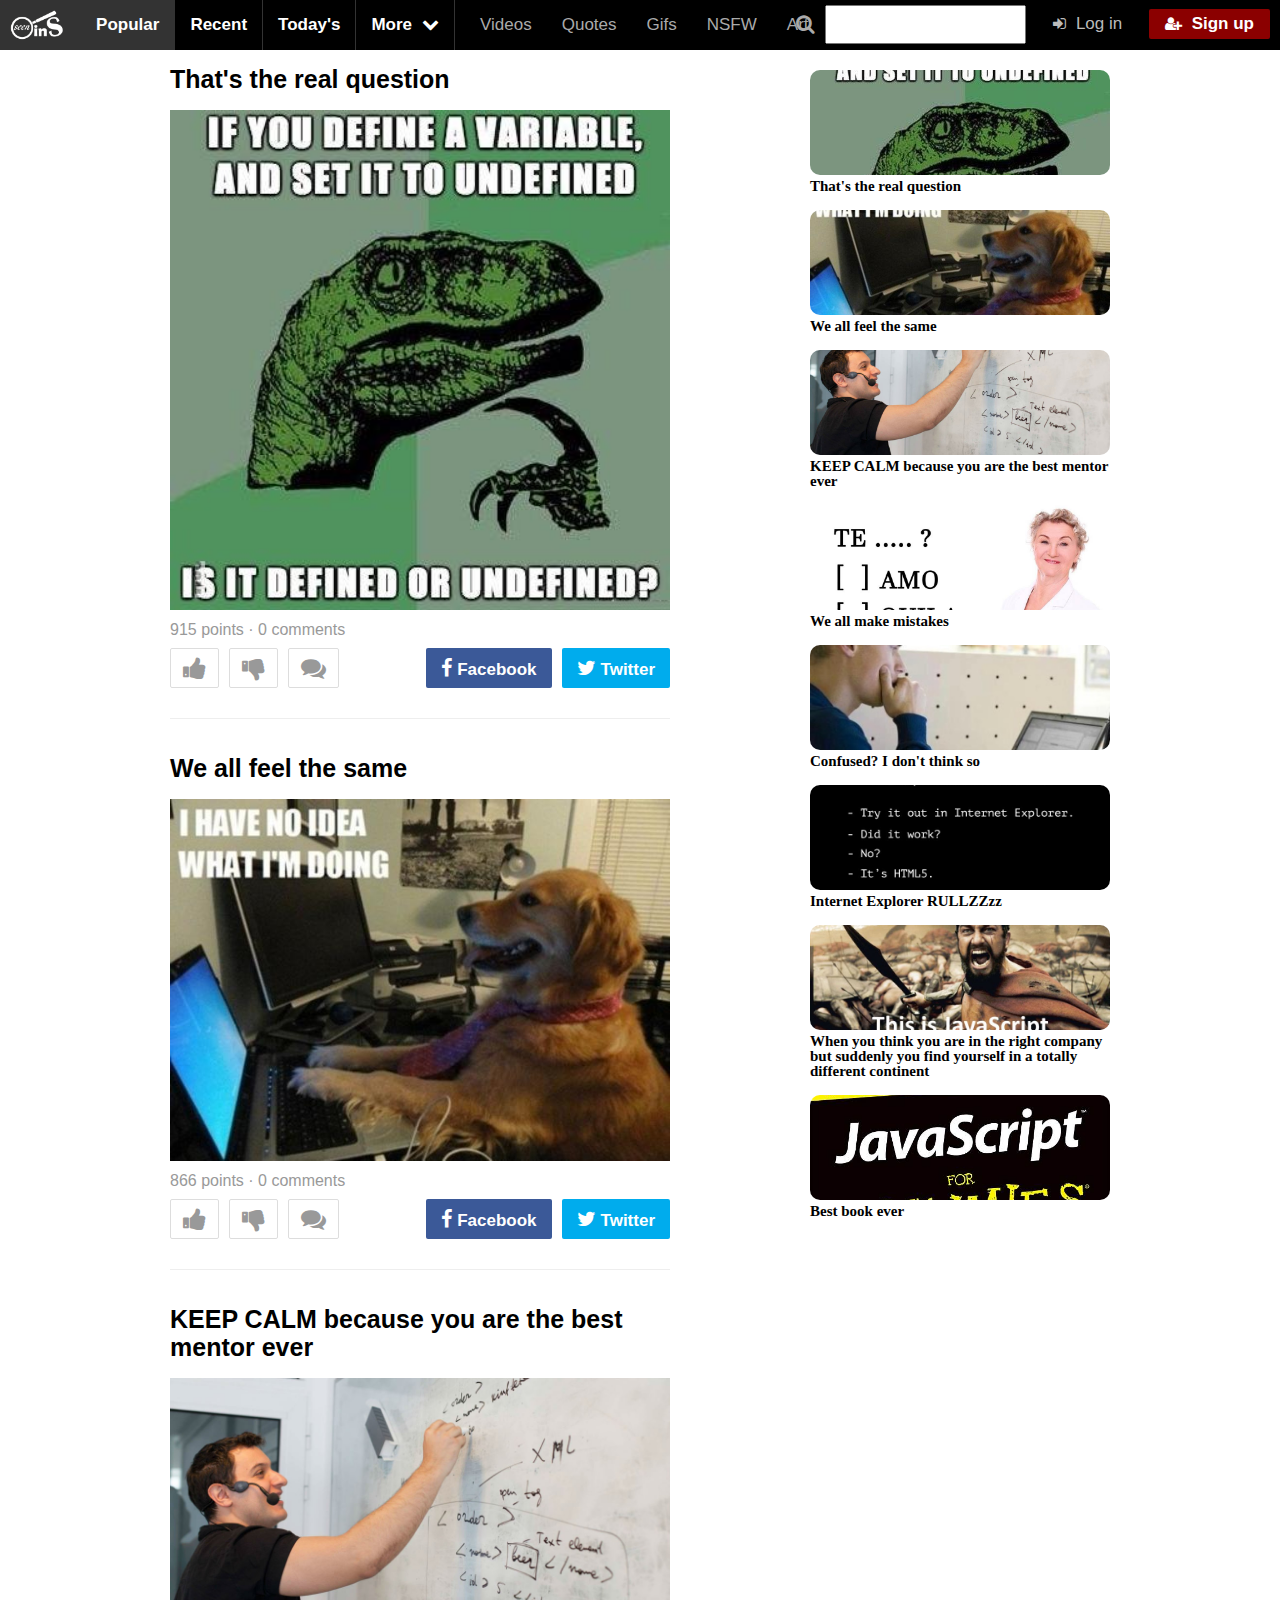
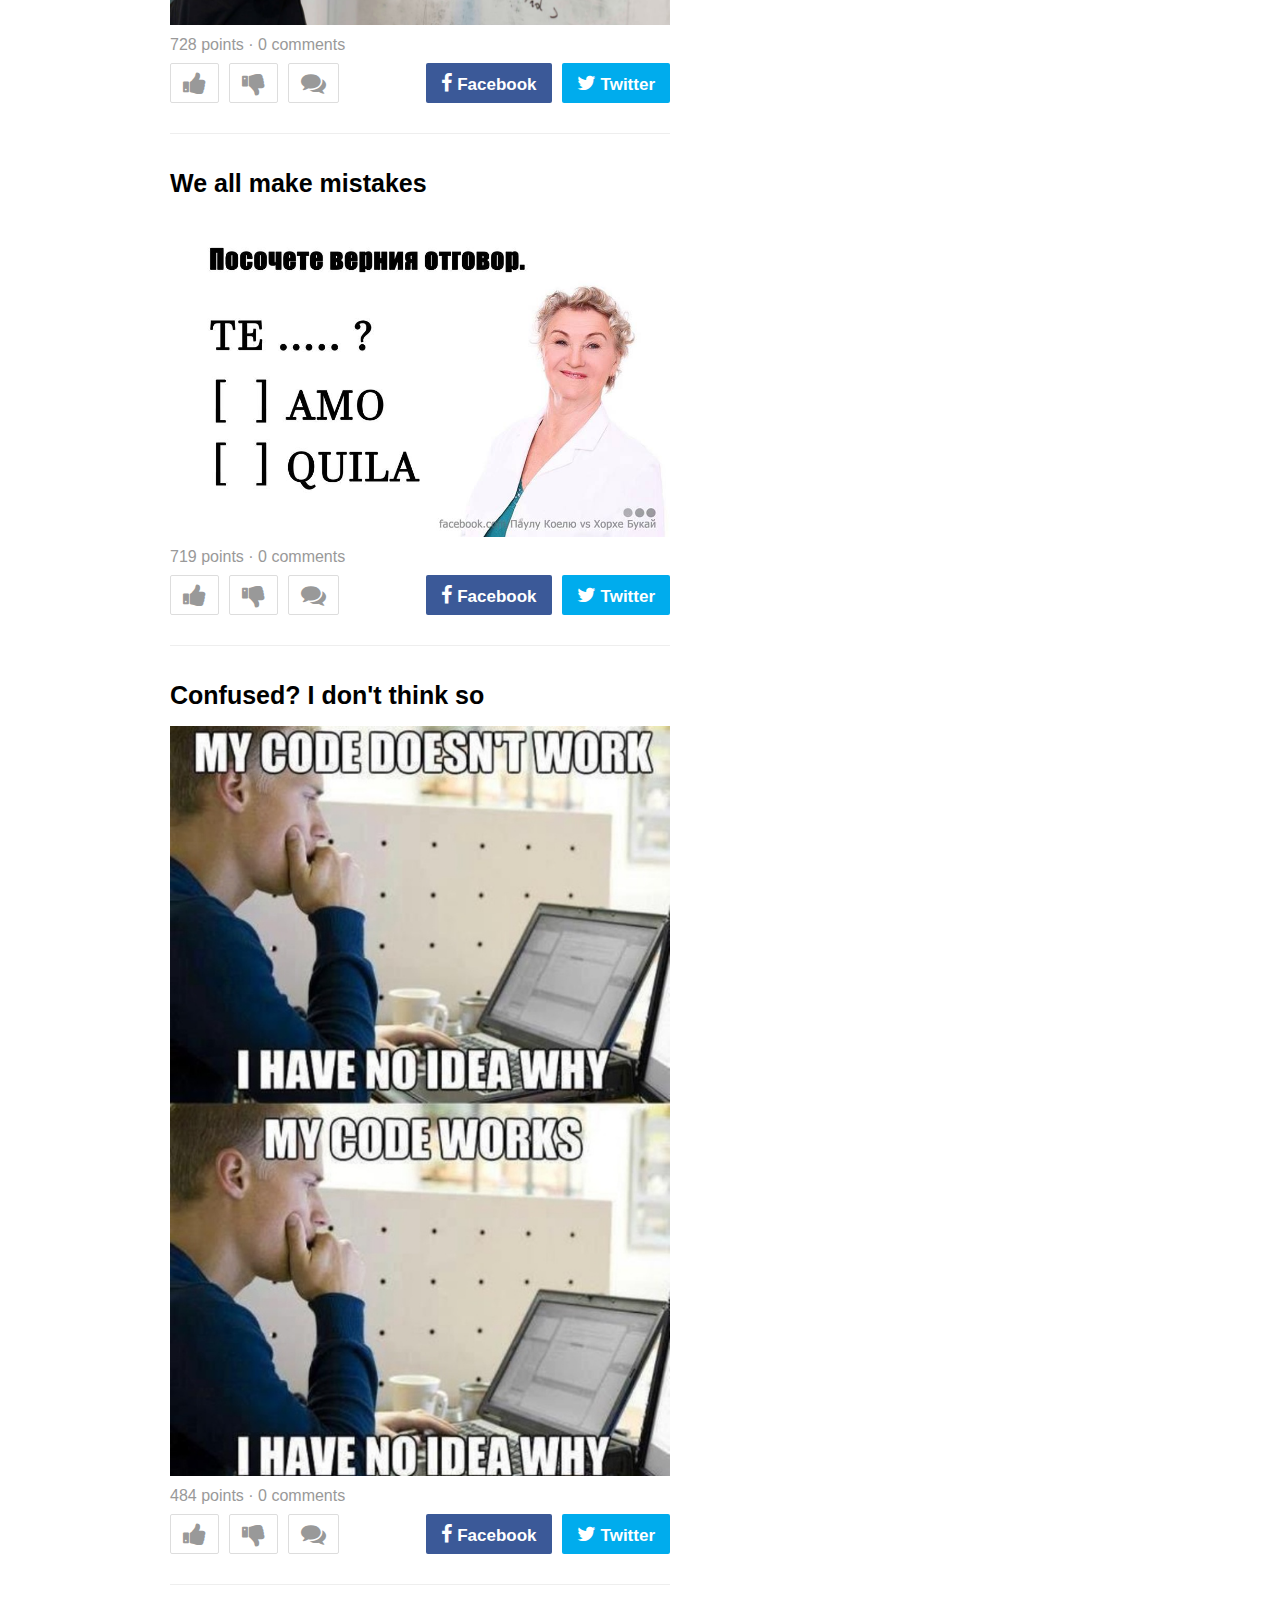
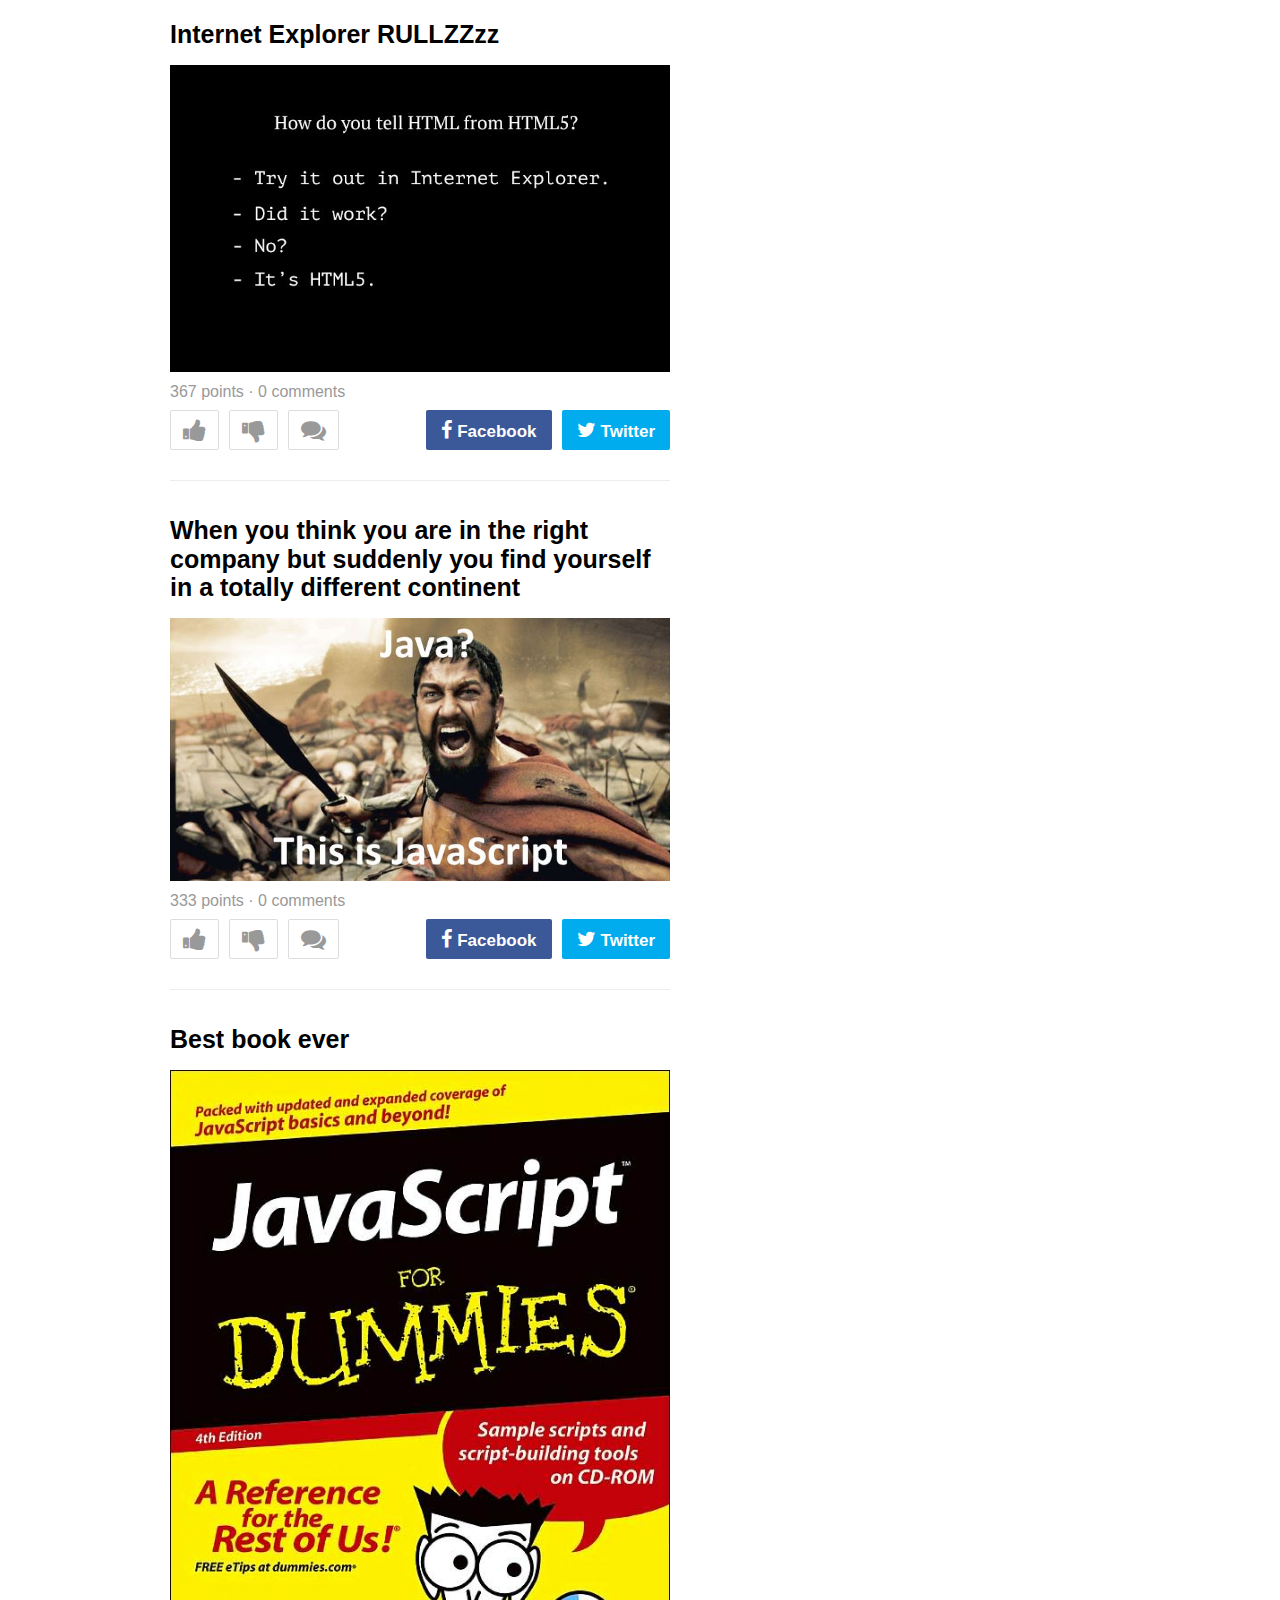
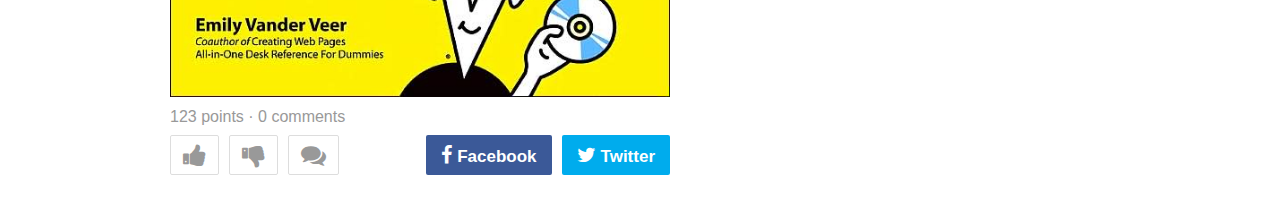
<file: Project/index.html>
<!DOCTYPE html>
<html lang="en">

<head>
    <meta charset="UTF-8">
    <title>SinS - For A Funny Day</title>
    <link rel="icon" href="assets/images/logo-icon.png">
    <link rel="stylesheet" type="text/css" href="assets/css/reset.css">
    <link rel="stylesheet" href="assets/css/top-menu.css">
    <link rel="stylesheet" href="assets/css/dialog_upload_style.css">
    <link rel="stylesheet" href="assets/fonts/font-awesome-4.7.0/css/font-awesome.min.css">
    <script src="assets/js/switchViews.js"></script>
    <script src="assets/js/model.js"></script>
    <meta name="viewport" content="width=device-width, initial-scale=1.0">
</head>

<body>
    <header id="fixed-menu" class="top-menu-nav">
        <div class="nav-wrapper">
            <nav class="nav-menu">
                <ul class="primary">
                    <li>
                        <a class="logo" href="index.html"><img src="assets/images/logo-white.png" alt="SinS"></a>
                    </li>
                    <li class="active">
                         <!--in postController-->
                      <a  onclick="loadPopular()"id="button-popular">Popular</a> 
                    </li>
                    <li>
                         <!--in postController-->
                        <a  onclick="loadRecent()"id="button-recent">Recent</a>
                    </li>
                    <li>
                        <a href="">Today's</a>
                    </li>
                    <li>
                        <!--showDropdownMenu se namira v  switchViews-->
                        <a onclick="showDropdownMenu()" class="drop-btn">More<i class="fa fa-chevron-down drop-btn" aria-hidden="true"></i></a>
                        <div id="dropdownMenu" class="dropdown-content">
                            <a id="ddrop-menu-color" href="#">SinS GIF</a>
                            <a id="ddrop-menu-color" href="#">WTF</a>
                            <a id="ddrop-menu-color" href="#">Funny</a>
                        </div>
                    </li>
                    <li>
                    <button id="myBtn">UpLoad</button>
                    </li>
                        <!-- The Modal -->
                        <div id="myModal" class="modal">

                        <!-- Modal content -->
                            <div id="modal-content">
                                <span class="close">&times;</span>
                                <!--<form name="input" onsubmit="safeFile()" >-->
                                    <input type="text" id="pictureName" placeholder="Enter Picture Name" />
                                    <input type="text" id="urlPicture" placeholder="Enter URL" />
                                    <button onclick="safeFile()" id="submit-picture" value="Done">Done</button>
                                <!--</form>-->
                            </div>
                        </div>
                </ul>
                <ul class="secondary">
                    <li>
                        <a href="">Videos</a>
                    </li>
                    <li>
                        <a href="">Quotes</a>
                    </li>
                    <li>
                        <a href="">Gifs</a>
                    </li>
                    <li>
                        <a href="">NSFW</a>
                    </li>
                    <li>
                        <a href="">Art</a>
                    </li>
                </ul>
            </nav>
            <div class="side-menu">
                <input id="input-search"></input>
                <div class="search">
                    <a onclick="searchPost()"><i class="fa fa-search" aria-hidden="true"></i></a>
                </div>
                <div class="visitor-menu" id="auth_block">
                    <a class="btn-rare" href="./login.html"><i class="fa fa-sign-in" aria-hidden="true"></i>Log in</a>
                    <a class="btn-focus" href="./signup.html"><i class="fa fa-user-plus" aria-hidden="true"></i>Sign up</a>
                </div>
                <div class="visitor-menu" id="signed_block">
                    <label id="userName" style="color: #ffffff"> </label>
                    <button class="btn-focus" id="logoutBtn"><i class="fa fa-user-plus" aria-hidden="true" ></i>Log out</button>
                </div>
            </div>
            <div class="menu-box">
                <a id="open-menu" onclick="showMobileMenu()"><i id="menu-icon" class="fa fa-bars fa-2x"></i></a>
            </div>
        </div>
    </header>
    <section id="mobile-menu">
        <div class="menu">
            <header class="top-menu-nav">
                <div class="nav-wrapper">
                    <nav class="nav-menu">
                        <ul class="primary">
                            <li>
                                <a class="logo" href="index.html"><img src="assets/images/logo-white.png" alt="SinS"></a>
                            </li>
                        </ul>
                    </nav>
                    <div class="menu-box">
                        <a id="btn-close"><i id="close-icon" class="fa fa-times" aria-hidden="true"></i></a>
                    </div>
                </div>
            </header>
            <section id="mobile-links">
                <div class="sign-up primary">
                    <a id="btn-signup-mobile" onclick="showSignUpMenu()"><i class="fa fa-user-circle" aria-hidden="true"></i>Sign in</a>
                </div>
                <nav class="nav-menu-mobile">
                    <div class="line-divider"></div>
                    <ul class="primary">
                        <li class="active">
                            <a href="">Popular</a>
                        </li>
                        <li>
                            <a href="">Recent</a>
                        </li>
                        <li>
                            <a href="">Today's</a>
                        </li>
                    </ul>
                    <div class="line-divider"></div>
                    <ul class="secondary">
                        <li>
                            <a href="">Videos</a>
                        </li>
                        <li>
                            <a href="">Quotes</a>
                        </li>
                        <li>
                            <a href="">Gifs</a>
                        </li>
                        <li>
                            <a href="">NSFW</a>
                        </li>
                        <li>
                            <a href="">Art</a>
                        </li>
                    </ul>
                </nav>
            </section>
            <section id="registration">
                <div class="registration-wrapper">
                    <div class="signup-info">
                        <h2>Howdy partner!</h2>
                        <p>SinS is the best source of daily scenes captured by you from your hometown, country or all over the world. Share anything you find interesting or strange, and see what other people think about it. Fulfill your day with laughter
                            and discover what brings a smile on your face.</p>
                    </div>
                    <div class="hero">
                        <div class="logo">
                            <img src="assets/images/logo-white.png" alt="SinS - logo">
                        </div>
                        <h4>Sign in to SinS to share &amp; discuss funny thing you saw around Bulgaria and the world.</h4>
                    </div>
                    <div class="btn-container">
                        <a id="btn-email" class="btn white fill" href="./signup.html"><i class="fa fa-envelope-o" aria-hidden="true"></i>Sign up with an E-mail</a>
                        <div class="social-signup">
                            <a id="btn-facebook" class="btn white" href="#" onClick="return false;"><i class="fa fa-facebook" aria-hidden="true"></i><span>Continue with </span>Facebook</a>
                            <a id="btn-google-plus" class="btn white fill" href="#" onClick="return false;"><i class="fa fa-google-plus" aria-hidden="true"></i><span>Continue with </span>Google</a>
                        </div>
                        <a class="btn" href="./login.html">Login with Username or E-mail</a>
                    </div>
                    <div></div>
                </div>
            </section>
        </div>
    </section>
    <section id="posts-container">
        <div class="page">
            <div class="main-posts">
                <section id="posts-list">
                    <div class="posts" id="div-posts"></div>
                </section>
            </div>
            <section id="sidebar">
                <div class="sidebar-content">
                    <ul id="featured-item-container">
                    </ul>
                </div>
            </section>
        </div>
    </section>
    <script src="assets/js/controller.js"></script>
    <script src="assets/js/postsController.js"></script>
    <script src="assets/js/userManager.js"></script>
    <script src="assets/js/uploadDialog.js"></script>
    <!--<script src="assets/js/postsManager.js"></script>-->

    <script>
        window.onload = function() {
            var authBlock = document.getElementById("auth_block");
            var signedBlock = document.getElementById("signed_block");
            var uploadDialogContainer = document.getElementById("myBtn");
            var labelLogedUser = document.getElementById("userName");
            //if click logout button do function do Logout
            document.getElementById("logoutBtn").addEventListener("click", function logout(){
                //function do logout  localStorage.setItem(loggedUserKey, null);
                //in userManger doLogout
                doLogout();
                authBlock.style.display = "block";
                signedBlock.style.display = "none";
            }, false);

            var logedUser = getLogedUser();
            // getlocalUser return JSON.parse(localStorage.getItem(loggedUserKey)); in userManger
            //if have logged user return true 
            if(logedUser){
                //show them
                authBlock.style.display = "none";
                signedBlock.style.display = "block";
                uploadDialogContainer.style.display = "block";
                

                labelLogedUser.innerText = logedUser.username;
            } else {
                //hide them
                authBlock.style.display = "block";
                signedBlock.style.display = "none";
                uploadDialogContainer.style.display = "none";
            }            
        };
        //by default load Populat fucntion
        loadPopular();
    </script>

</body>

</html>
</file>
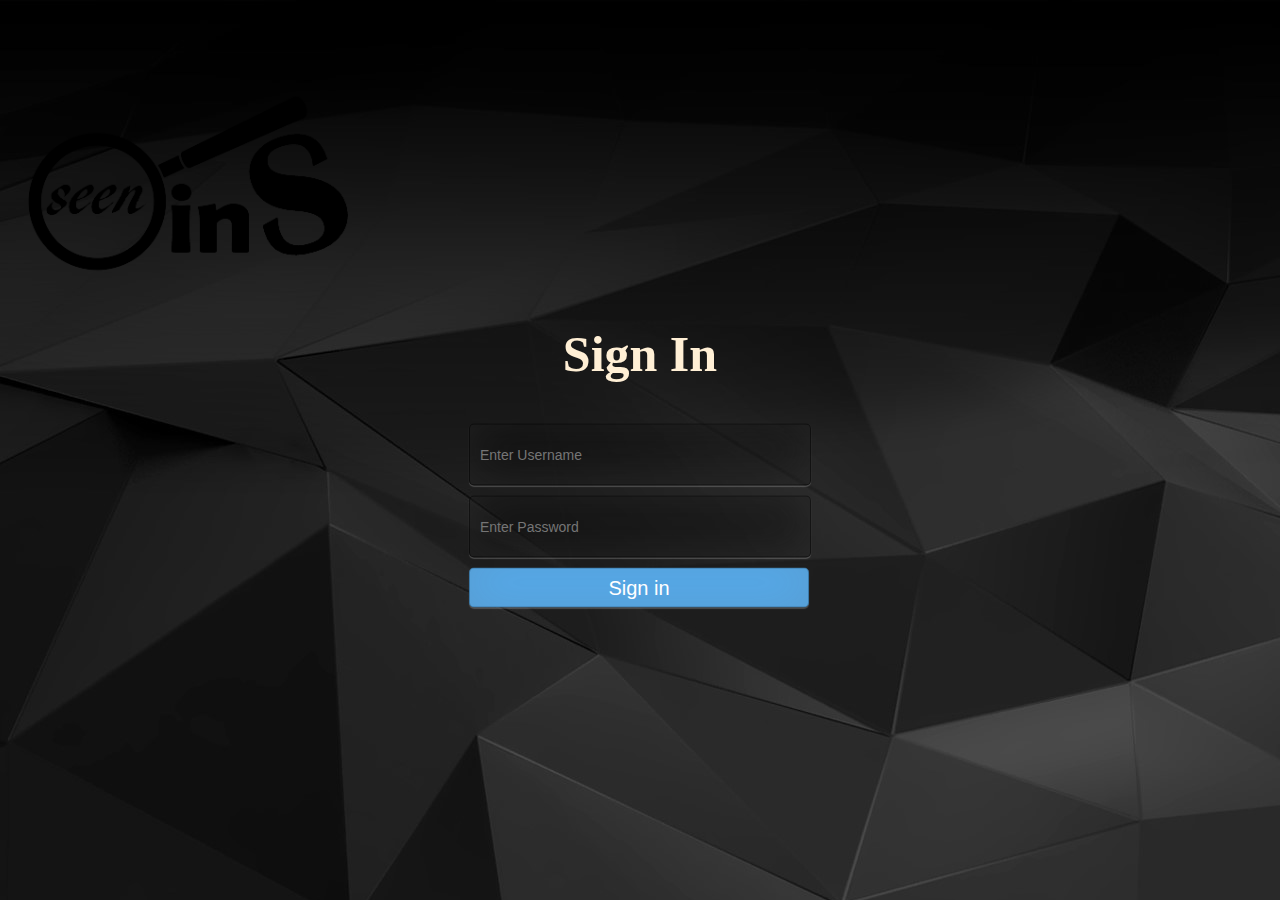
<file: Project/login.html>
<!DOCTYPE html>
<html lang="en">
<head>
    <meta charset="UTF-8">
    <meta name="viewport" content="width=device-width, initial-scale=1.0">
    <meta http-equiv="X-UA-Compatible" content="ie=edge">
    <title>Log In</title>
    <link rel="stylesheet" href="assets/css/signin_style.css" />
</head>
<body>
    <header>
        <div id="main-logo">
             <img id="img-seen"src="assets/images/logo-icon.png" alt="Logo"/>

            </div>
        </header>
    <div id="log">
    
        <form name="input" action="index.html" onsubmit="return login();">
            <h2> Sign In</h2>
            <input type="text" id="username" placeholder="Enter Username"/>
            <input type="password" id="password" placeholder="Enter Password"/>
            <input  type="submit" id="log-button" value="Sign in" />
        </form>
    </div>

    <script>
       // Execute this JavaScript function (initUser)immediately after a page has been loaded:
        window.onload = function() {
            //get users in json in local storage wiht initUsers
            initUser();
        };

        function login(){
                var username = document.getElementById("username");
                var pass = document.getElementById("password");
                //with this usernames in login i use function doLogin to check if they match
                return doLogin(username.value, pass.value);
        }
        
    </script>
    <script type="text/javascript" src="assets\js\userManager.js"></script>
</body>
</html>
</file>
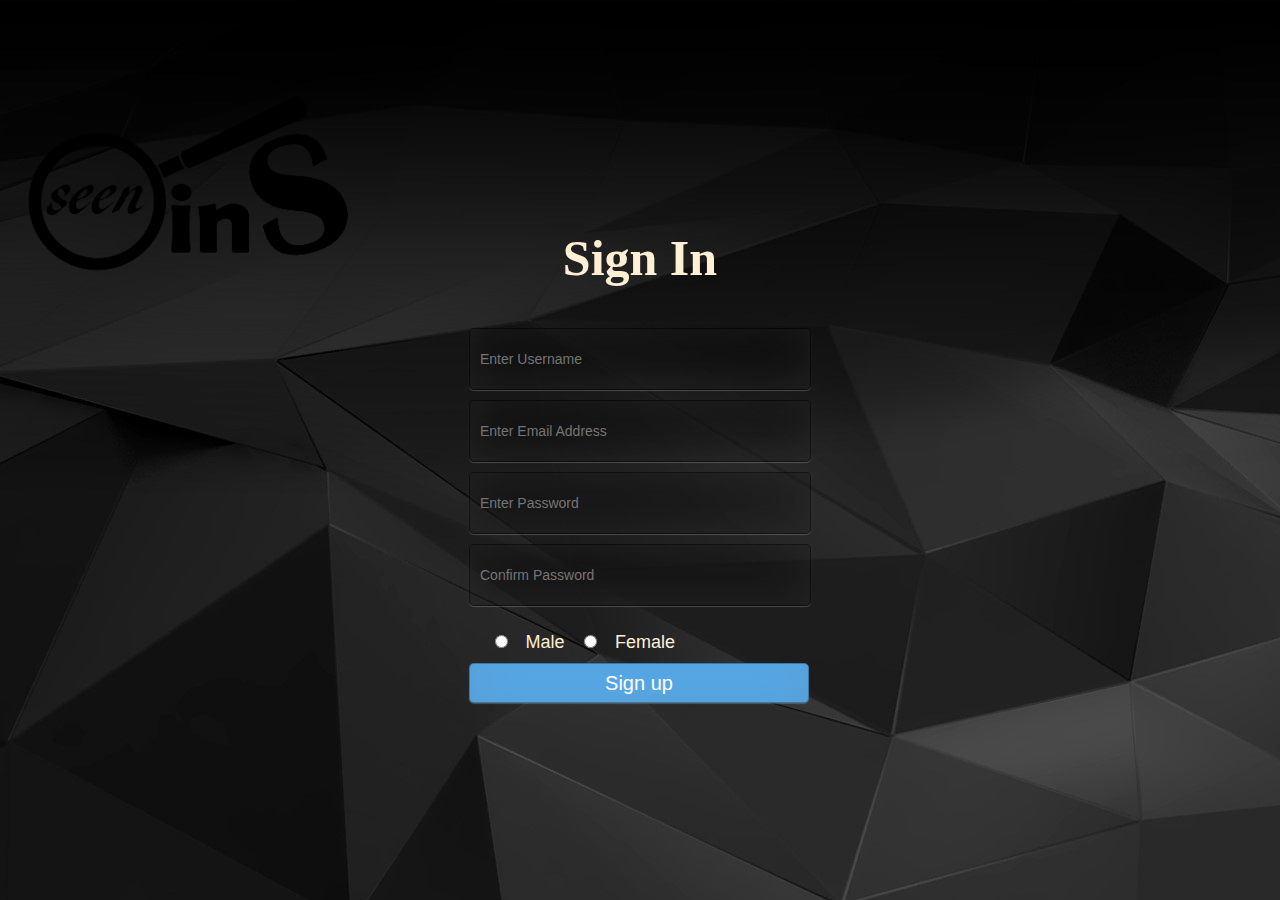
<file: Project/signup.html>
<!DOCTYPE html>
<html lang="en">

<head>
    <meta charset="UTF-8">
    <meta name="viewport" content="width=device-width, initial-scale=1.0">
    <meta http-equiv="X-UA-Compatible" content="ie=edge">
    <title>Sign Up</title>
    <link rel="stylesheet" href="assets/css/signup_style.css" />
</head>

<body>
    <header>
        <div id="main-logo">
            <img id="img-seen" src="assets/images/logo-icon.png" alt="Logo" />

        </div>
    </header>
    <div id="log">

        <form name="input" action="index.html" method="post" onsubmit="return myFunction();">
            <h2> Sign In</h2>
            <input type="text" id="username" placeholder="Enter Username" />
            <input type="text" id="email" placeholder="Enter Email Address" />
            <input type="password" id="password1" placeholder="Enter Password" />
            <input type="password" id="password2" placeholder="Confirm Password" />
            <div id="gender">
                <input type="radio" name="Male" value="male">
                <p>Male</p>
                <input type="radio" name="Female" value="female">
                <p>Female
                    <p>
            </div>
            <input type="submit" id="log-button" value="Sign up" />

        </form>
        <script>

            function myFunction() {
                var pass = document.getElementById("password1");
                var confirmPass = document.getElementById("password2");
                var username = document.getElementById("username");
                var email = document.getElementById("email");



                var ok = true;
                if(!validateString(pass) && !validateString(confirmPass) && !validateString(username) && !validateString(email)){
                    showErrorBorder(pass);
                    showErrorBorder(confirmPass);
                    showErrorBorder(username);
                    showErrorBorder(email);

                    ok = false;
                    alert("Fill all fields")
                } else if (!validateEmail(email.value)){
                    hideErrorBorder(pass);
                    hideErrorBorder(confirmPass);
                    hideErrorBorder(username);
                    showErrorBorder(email);

                    ok = false;
                    alert("Enter valid email")
                } else if (pass.value != confirmPass.value) {
                    hideErrorBorder(username);
                    hideErrorBorder(email);
                    showErrorBorder(pass)
                    showErrorBorder(confirmPass)

                    ok = false;
                    alert("Passwords not match")
                } else if (pass.value.length < 6 || confirmPass.value.length < 6) {
                    hideErrorBorder(username)
                    hideErrorBorder(email)
                    showErrorBorder(pass)
                    showErrorBorder(confirmPass)

                    alert("Passwords must be grather than 6 symbols")

                    ok = false;
                }

                if(ok){
                    registerUser(username.value, email.value, pass.value)

                    alert("Success sign up")
                }
                
                return ok;
            }

            function validateEmail(email) {
                //regular expression ( Nz kakvo stava tuk )
                var re = /^(([^<>()\[\]\\.,;:\s@"]+(\.[^<>()\[\]\\.,;:\s@"]+)*)|(".+"))@((\[[0-9]{1,3}\.[0-9]{1,3}\.[0-9]{1,3}\.[0-9]{1,3}])|(([a-zA-Z\-0-9]+\.)+[a-zA-Z]{2,}))$/;
                return re.test(email);
            }

            function showErrorBorder(element) {
                element.style.borderColor = "#E34234";
            }

            function hideErrorBorder(element) {
                element.style.borderColor = "#000000";
            }

            function validateString(text){
                if(text.value.length > 0)
                    return true;
                else
                    return false;
            }
        </script>

        <script type="text/javascript" src="assets\js\userManager.js"></script>

</body>

</html>
</file>
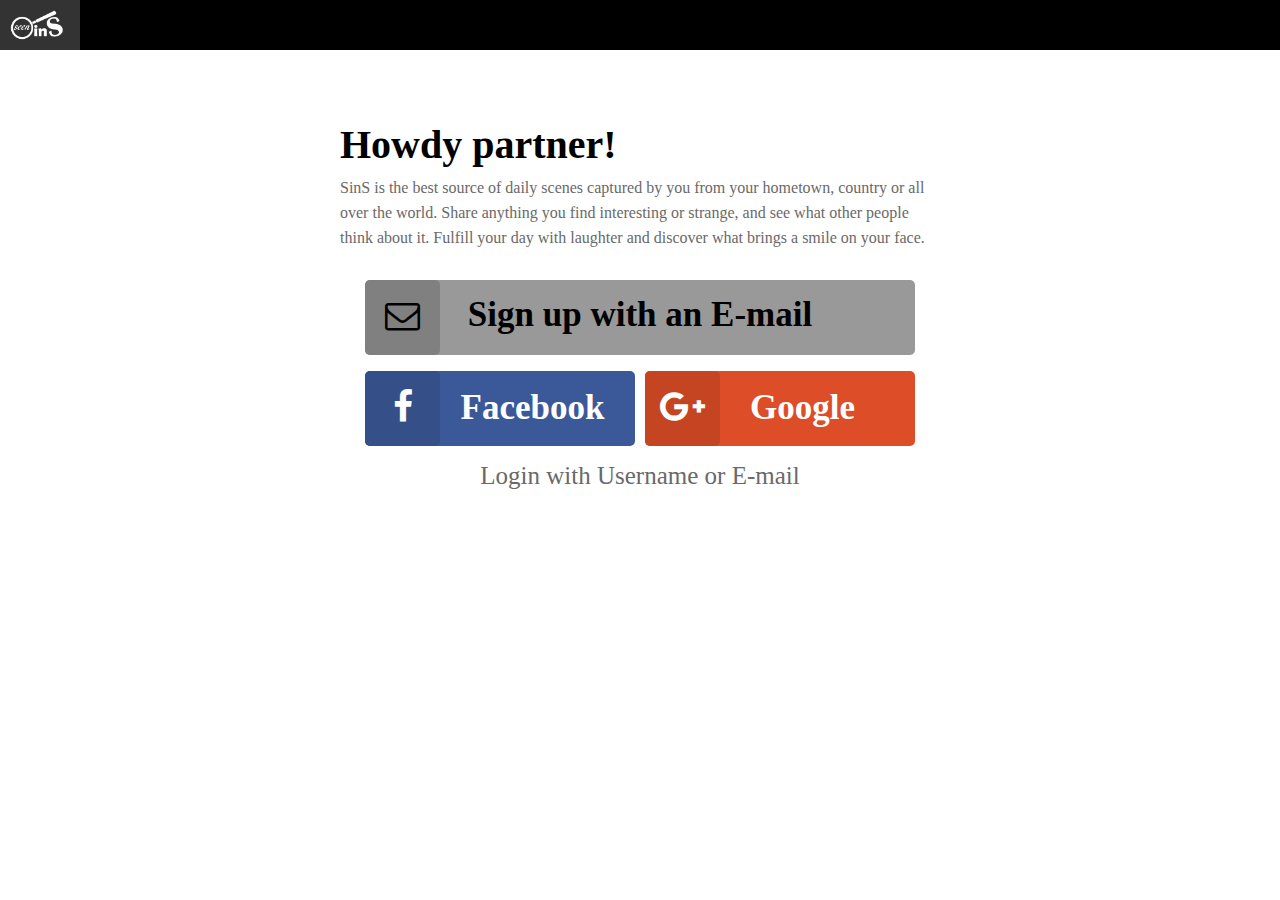
<file: Project/signup_fb.html>
<!DOCTYPE html>
<html lang="en">

<head>
    <meta charset="UTF-8">
    <title>SinS - Sign up</title>
    <meta name="viewport" content="width=device-width, initial-scale=1.0">
    <link rel="icon" href="assets/images/logo-icon.png">
    <link rel="stylesheet" type="text/css" href="assets/css/reset.css">
    <link rel="stylesheet" href="assets/css/top-menu.css">
    <link rel="stylesheet" href="assets/fonts/font-awesome-4.7.0/css/font-awesome.min.css">
    <style>
        body {
            background-color: black;
        }
        
        .nav-menu .primary a {
            border: none;
        }
        
        @media only screen and (min-width: 768px) {
            body {
                background-color: white;
            }
        }
    </style>
</head>

<body>
    <header class="top-menu-nav">
        <div class="nav-wrapper">
            <nav class="nav-menu">
                <ul class="primary">
                    <li>
                        <a class="logo" href="./index.html"><img src="assets/images/logo-white.png" alt="SinS"></a>
                    </li>
                </ul>
            </nav>
        </div>
    </header>
    <section class="registration">
        <div class="registration-wrapper">
            <div class="signup-info">
                <h2>Howdy partner!</h2>
                <p>SinS is the best source of daily scenes captured by you from your hometown, country or all over the world. Share anything you find interesting or strange, and see what other people think about it. Fulfill your day with laughter and discover
                    what brings a smile on your face.</p>
            </div>
            <div class="hero">
                <div class="logo">
                    <img src="assets/images/logo-white.png" alt="SinS - logo">
                </div>
                <h4>Sign in to SinS to share &amp; discuss funny thing you saw around Bulgaria and the world.</h4>
            </div>
            <div class="btn-container">
                <a id="btn-email" class="btn white fill" href=""><i class="fa fa-envelope-o" aria-hidden="true"></i>Sign up with an E-mail</a>
                <div class="social-signup">
                    <a id="btn-facebook" class="btn white" href="#" onClick="return false;"><i class="fa fa-facebook" aria-hidden="true"></i><span>Continue with </span>Facebook</a>
                    <a id="btn-google-plus" class="btn white fill" href="#" onClick="return false;"><i class="fa fa-google-plus" aria-hidden="true"></i><span>Continue with </span>Google</a>
                </div>
                <a class="btn" href="#" onClick="return false;">Login with Username or E-mail</a>
            </div>
            <div></div>
        </div>
    </section>
</body>

</html>
</file>
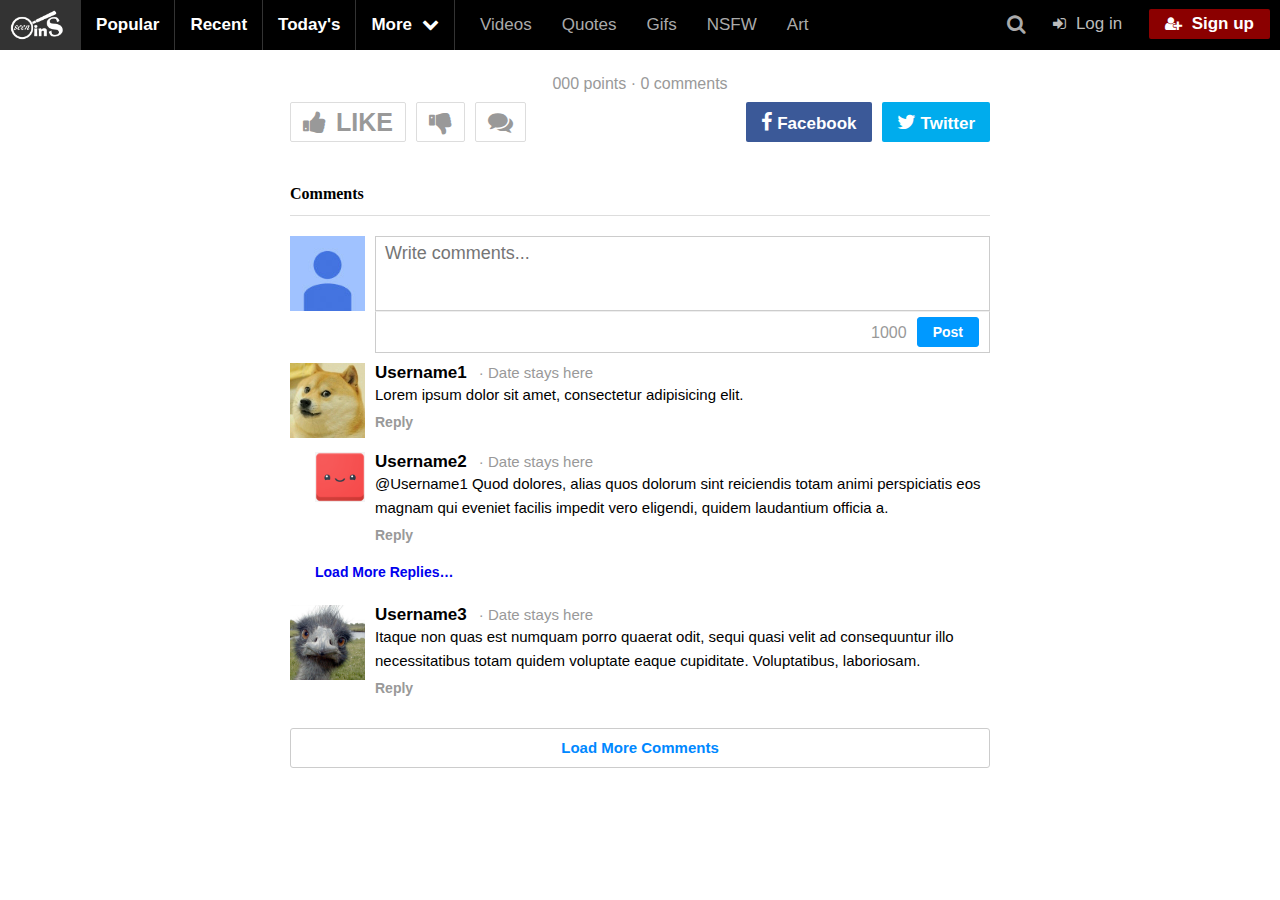
<file: Project/sins.html>
<!DOCTYPE html>
<html lang="en">

<head>
    <meta charset="UTF-8">
    <title>SinS - For A Funny Day</title>
    <link rel="icon" href="assets/images/logo-icon.png">
    <link rel="stylesheet" type="text/css" href="assets/css/reset.css">
    <link rel="stylesheet" href="assets/css/top-menu.css">
    <link rel="stylesheet" href="assets/fonts/font-awesome-4.7.0/css/font-awesome.min.css">
    <script src="assets/js/switchViews.js"></script>
    <script src="assets/js/model.js"></script>
    <meta name="viewport" content="width=device-width, initial-scale=1.0">
</head>

<body>
    <header id="fixed-menu" class="top-menu-nav">
        <div class="nav-wrapper">
            <nav class="nav-menu">
                <ul class="primary">
                    <li>
                        <a class="logo" href="index.html"><img src="assets/images/logo-white.png" alt="SinS"></a>
                    </li>
                    <li>
                        <a href="">Popular</a>
                    </li>
                    <li>
                        <a href="">Recent</a>
                    </li>
                    <li>
                        <a href="">Today's</a>
                    </li>
                    <li>
                        <a onclick="showDropdownMenu()" class="drop-btn">More<i class="fa fa-chevron-down drop-btn" aria-hidden="true"></i></a>
                        <div id="dropdownMenu" class="dropdown-content">
                            <a id="ddrop-menu-color" href="#">SinS GIF</a>
                            <a id="ddrop-menu-color" href="#">WTF</a>
                            <a id="ddrop-menu-color" href="#">Funny</a>
                        </div>
                    </li>
                </ul>
                <ul class="secondary">
                    <li>
                        <a href="">Videos</a>
                    </li>
                    <li>
                        <a href="">Quotes</a>
                    </li>
                    <li>
                        <a href="">Gifs</a>
                    </li>
                    <li>
                        <a href="">NSFW</a>
                    </li>
                    <li>
                        <a href="">Art</a>
                    </li>
                </ul>
            </nav>
            <div class="side-menu">
                <div class="search">
                    <a href="javascript:void(0)"><i class="fa fa-search" aria-hidden="true"></i></a>
                </div>
                <div class="visitor-menu">
                    <a class="btn-rare" href="./login.html"><i class="fa fa-sign-in" aria-hidden="true"></i>Log in</a>
                    <a class="btn-focus" href="./signup.html"><i class="fa fa-user-plus" aria-hidden="true"></i>Sign up</a>
                </div>
            </div>
            <div class="menu-box">
                <a id="open-menu" onclick="showMobileMenu()"><i id="menu-icon" class="fa fa-bars fa-2x"></i></a>
            </div>
        </div>
    </header>
    <section id="mobile-menu">
        <div class="menu">
            <header class="top-menu-nav">
                <div class="nav-wrapper">
                    <nav class="nav-menu">
                        <ul class="primary">
                            <li>
                                <a class="logo" href="index.html"><img src="assets/images/logo-white.png" alt="SinS"></a>
                            </li>
                        </ul>
                    </nav>
                    <div class="menu-box">
                        <a id="btn-close"><i id="close-icon" class="fa fa-times" aria-hidden="true"></i></a>
                    </div>
                </div>
            </header>
            <section id="mobile-links">
                <div class="sign-up primary">
                    <a id="btn-signup-mobile" onclick="showSignUpMenu()"><i class="fa fa-user-circle" aria-hidden="true"></i>Sign in</a>
                </div>
                <nav class="nav-menu-mobile">
                    <div class="line-divider"></div>
                    <ul class="primary">
                        <li class="active">
                            <a href="">Popular</a>
                        </li>
                        <li>
                            <a href="">Recent</a>
                        </li>
                        <li>
                            <a href="">Today's</a>
                        </li>
                    </ul>
                    <div class="line-divider"></div>
                    <ul class="secondary">
                        <li>
                            <a href="">Videos</a>
                        </li>
                        <li>
                            <a href="">Quotes</a>
                        </li>
                        <li>
                            <a href="">Gifs</a>
                        </li>
                        <li>
                            <a href="">NSFW</a>
                        </li>
                        <li>
                            <a href="">Art</a>
                        </li>
                    </ul>
                </nav>
            </section>
            <section id="registration">
                <div class="registration-wrapper">
                    <div class="signup-info">
                        <h2>Howdy partner!</h2>
                        <p>SinS is the best source of daily scenes captured by you from your hometown, country or all over the world. Share anything you find interesting or strange, and see what other people think about it. Fulfill your day with laughter
                            and discover what brings a smile on your face.</p>
                    </div>
                    <div class="hero">
                        <div class="logo">
                            <img src="assets/images/logo-white.png" alt="SinS - logo">
                        </div>
                        <h4>Sign in to SinS to share &amp; discuss funny thing you saw around Bulgaria and the world.</h4>
                    </div>
                    <div class="btn-container">
                        <a id="btn-email" class="btn white fill" href="./signup.html"><i class="fa fa-envelope-o" aria-hidden="true"></i>Sign up with an E-mail</a>
                        <div class="social-signup">
                            <a id="btn-facebook" class="btn white" href="#" onClick="return false;"><i class="fa fa-facebook" aria-hidden="true"></i><span>Continue with </span>Facebook</a>
                            <a id="btn-google-plus" class="btn white fill" href="#" onClick="return false;"><i class="fa fa-google-plus" aria-hidden="true"></i><span>Continue with </span>Google</a>
                        </div>
                        <a class="btn" href="./login.html">Login with Username or E-mail</a>
                    </div>
                    <div></div>
                </div>
            </section>
        </div>
    </section>
    <section id="single-post-container">
        <div class="page">
            <article id="p0" class="single-post">
                <header>
                    <h2>
                        <a id="post-title-text"></a>
                    </h2>
                </header>
                <div class="post-statistics">
                    <p>
                        <a class="post-points"><span id="post-points-text" class="post-points-count">000</span> points</a>
                        <span> · </span>
                        <a class="post-comments"><span id="post-comments-text" class="post-comments-count">0</span> comments</a>
                    </p>
                </div>
                <div class="post-actions">
                    <div class="vote">
                        <ul class="btn-vote">
                            <li><a><i class="fa fa-thumbs-up"></i><span id="like-text">LIKE</span></a></li>
                            <li><a><i class="fa fa-thumbs-down"></i></a></li>
                            <li><a><i class="fa fa-comments"></i></a></li>
                        </ul>
                    </div>
                    <div class="more"><a><i class="fa fa-ellipsis-h"></i></a></div>
                    <div class="share">
                        <ul>
                            <li><a class="btn-share facebook"><i class="fa fa-facebook"></i>Facebook</a></li>
                            <li><a class="btn-share twitter"><i class="fa fa-twitter"></i>Twitter</a></li>
                        </ul>
                    </div>
                </div>
                <div class="post-content">
                    <div class="media-container">
                        <a><img id="post-image-source"></a>
                    </div>
                </div>
            </article>
            <section class="post-comment">
                <div>
                    <div class="tab-bar clearfix">
                        <div class="left">
                            <h3><span id="comments-cout-text"></span> Comments</h3>
                        </div>
                    </div>
                    <div class="comment-embed">
                        <div class="comment-box first">
                            <div class="avatar">
                                <div class="image-container">
                                    <a href="javascript:void(0);">
                                        <img src="./assets/images/defaultAvatar.jpg">
                                    </a>
                                </div>
                            </div>
                            <div class="payload">
                                <div>
                                    <textarea class="post-text-area" placeholder="Write comments..."></textarea>
                                </div>
                                <div class="action">
                                    <div class="buttons">
                                        <p class="word-count">
                                            <span class="badge-reply-remain">1000</span>
                                        </p>
                                        <a class="cmnt-btn" href="javascript:void(0);">Post</a>
                                    </div>
                                </div>
                            </div>
                        </div>
                        <div>
                            <div>
                                <div class="comment-entry">
                                    <div class="avatar">
                                        <div class="image-container">
                                            <a href="#" target="_blank">
                                                <img src="./assets/images/userProfilePhoto1.jpeg">
                                            </a>
                                        </div>
                                    </div>
                                    <div class="payload">
                                        <div class="info">
                                            <p>
                                                <a class="username" target="_blank">Username1</a>
                                                <span> · </span>
                                                <span class="cmt-date">Date stays here</span>
                                            </p>
                                        </div>
                                        <div class="content">Lorem ipsum dolor sit amet, consectetur adipisicing elit. </div>
                                        <div class="action">
                                            <span>
                                                <a class="reply" href="javascript:void(0);">Reply</a>
                                            </span>
                                        </div>
                                    </div>
                                    <div class="subcomments-container">
                                        <div class="comment-entry indent-1 first">
                                            <div class="avatar">
                                                <div class="image-container">
                                                    <a href="#" target="_blank">
                                                        <img src="./assets/images/userProfilePhoto2.png">
                                                    </a>
                                                </div>
                                            </div>
                                            <div class="payload">
                                                <div class="info">
                                                    <p>
                                                        <a class="username" target="_blank">Username2</a>
                                                        <span> · </span>
                                                        <span class="cmt-date">Date stays here</span>
                                                    </p>
                                                </div>
                                                <div class="content">
                                                    <a target="_blank">@Username1</a> Quod dolores, alias quos dolorum sint reiciendis totam animi perspiciatis eos magnam qui eveniet facilis impedit vero eligendi, quidem laudantium officia a.
                                                </div>
                                                <div class="action">
                                                    <a class="reply" href="javascript:void(0);">Reply</a>
                                                </div>
                                            </div>
                                        </div>
                                        <div class="comment-entry indent-1">
                                            <div class="avatar">
                                                <div class="image-container">
                                                    <a href="#" target="_blank">
                                                        <img src="./assets/images/userProfilePhoto1.jpeg">
                                                    </a>
                                                </div>
                                            </div>
                                            <div class="payload">
                                                <div class="info">
                                                    <p>
                                                        <a class="username" target="_blank">Username1</a>
                                                        <span> · </span>
                                                        <span class="cmt-date">Date stays here</span>
                                                    </p>
                                                </div>
                                                <div class="content">
                                                    <a target="_blank">@Username2</a> Atque pariatur qui alias, quidem quam nobis, sint suscipit deleniti vero totam rem inventore itaque cumque possimus, odio minima eos.
                                                </div>
                                                <div class="action">
                                                    <a class="reply" href="javascript:void(0);">Reply</a>
                                                </div>
                                            </div>
                                        </div>
                                        <div class="comment-entry indent-1">
                                            <div class="avatar">
                                                <div class="image-container">
                                                    <a href="#" target="_blank">
                                                        <img src="./assets/images/userProfilePhoto2.png">
                                                    </a>
                                                </div>
                                            </div>
                                            <div class="payload">
                                                <div class="info">
                                                    <p>
                                                        <a class="username" target="_blank">Username2</a>
                                                        <span> · </span>
                                                        <span class="cmt-date">Date stays here</span>
                                                    </p>
                                                </div>
                                                <div class="content">
                                                    <a target="_blank">@Username1</a> Velit facere, quasi enim distinctio dignissimos voluptatibus, voluptates. Voluptas nihil laboriosam rem modi, deserunt in nisi magni ipsa, cumque, voluptatem quibusdam!
                                                    Ipsum.
                                                </div>
                                                <div class="action">
                                                    <a class="reply" href="javascript:void(0);">Reply</a>
                                                </div>
                                            </div>
                                        </div>
                                    </div>
                                    <div class="comment-entry indent-1 more">
                                        <a class="collapsed-comment" href="javascript:void(0);">
                                            <span>Load More Replies…</span>
                                        </a>
                                    </div>
                                </div>
                                <div class="comment-entry">
                                    <div class="avatar">
                                        <div class="image-container">
                                            <a href="#" target="_blank">
                                                <img src="./assets/images/userProfilePhoto3.png">
                                            </a>
                                        </div>
                                    </div>
                                    <div class="payload">
                                        <div class="info">
                                            <p>
                                                <a class="username" target="_blank">Username3</a>
                                                <span> · </span>
                                                <span class="cmt-date">Date stays here</span>
                                            </p>
                                        </div>
                                        <div class="content">Itaque non quas est numquam porro quaerat odit, sequi quasi velit ad consequuntur illo necessitatibus totam quidem voluptate eaque cupiditate. Voluptatibus, laboriosam.</div>
                                        <div class="action">
                                            <span>
                                                <a class="reply" href="javascript:void(0);">Reply</a>
                                            </span>
                                        </div>
                                    </div>
                                </div>
                            </div>
                            <div class="comment-pagination badge-load-more-container">
                                <a class="cmnt-btn more grey badge-load-more-trigger" href="javascript:void(0)">
                                    <span class="label">Load More Comments</span>
                                </a>
                            </div>
                        </div>
                    </div>
                </div>
            </section>
        </div>
    </section>
    <script src="assets/js/controller.js"></script>
    <script src="assets/js/commentsController.js"></script>
</body>

</html>
</file>
<file: Project/assets/css/top-menu.css>
/*
* @section Header Menu
*/

header.top-menu-nav {
    z-index: 1000;
    background-color: #000;
    width: 100%;
    font-family: Arial, Helvetica, sans-serif;
    top: 0px;
    height: 50px;
}

#fixed-menu {
    position: fixed;
}

header.top-menu-nav .nav-wrapper {
    position: relative;
    height: 50px;
}

header.top-menu-nav .nav-wrapper:after,
header.top-menu-nav .nav-wrapper:before {
    content: " ";
    display: table;
}

header.top-menu-nav .nav-wrapper:after {
    clear: both;
}

.nav-menu ul:after,
.nav-menu ul:before {
    content: " ";
    display: table;
}

.nav-menu {
    display: inline-block;
}

header.top-menu-nav a.logo {
    display: block;
    padding-left: 10px;
    height: 50px;
    box-sizing: border-box;
}

.nav-menu .primary a.selected,
.nav-menu .primary a:hover,
.active {
    background-color: hsla(0, 0%, 100%, .2);
}

header.top-menu-nav a.logo img {
    padding: 10px 0px;
    height: 30px;
    width: auto;
}

.nav-menu>ul:first-child li:first-child {
    display: inline-block;
}

.menu-box {
    float: right;
    padding: 10px 15px;
}

.menu-box a {
    color: #fff;
    font-size: 15px;
}

.nav-menu>ul li,
.side-menu {
    display: none;
}

@media only screen and (min-width: 768px) {
    header.top-menu-nav {
        min-width: 740px;
    }
    .nav-menu {
        margin-right: 200px;
        display: block;
    }
    .nav-menu ul {
        list-style-type: none;
    }
    .nav-menu .primary a {
        border-right: 1px solid #333;
    }
    .nav-menu .primary {
        float: left;
        margin-right: 10px;
    }
    .nav-menu>ul li {
        display: block;
        float: left;
    }
    .nav-menu ul:after {
        clear: both;
    }
    .nav-menu .secondary {
        display: none;
    }
    .side-menu {
        display: block;
        position: absolute;
        right: 0;
        top: 0;
    }
    .menu-box {
        display: none;
    }
}

.nav-menu .primary a {
    text-align: center;
    color: #fff;
    font-weight: 700;
}

.nav-menu>ul li a {
    display: block;
    color: #aaa;
    position: relative;
    line-height: 50px;
    font-size: 17px;
    padding: 0 15px;
    text-align: center;
    box-sizing: border-box;
}

.nav-menu>ul li a:hover,
.search a:hover,
.visitor-menu a:hover,
.user-menu a:hover {
    color: #fff;
}

.fa-chevron-down {
    margin-left: 10px;
    font-size: 12px;
}


/*
* @subsection Dropdown Menu
*/

.dropdown-content {
    display: none;
    position: absolute;
    background-color: black;
    min-width: 160px;
    box-shadow: 0px 8px 16px 0px rgba(0, 0, 0, 0.2);
    z-index: 1;
}

.dropdown-content a {
    color: white;
    padding: 12px 16px;
    text-decoration: none;
    display: block;
}

.dropdown-content a:hover {
    background-color: #f1f1f1
}

.show {
    display: block;
}


/*
* @subsection Search Menu
*/

.search {
    float: left;
    padding: 9px 0;
}

.search a {
    display: block;
    padding: 5px;
    font-size: 20px;
    color: #aaa;
}


/*
* @subsection User/Visitor Menu
*/

.user-menu,
.visitor-menu {
    float: left;
    padding: 9px 10px;
}

.visitor-menu {
    float: right;
}

.user-menu .btn-rare,
.visitor-menu .btn-rare {
    display: inline-block;
    color: #bbb;
    line-height: 30px;
    height: 30px;
    padding: 0 12px;
    font-size: 17px;
}

.visitor-menu i {
    padding-right: 10px;
    font-size: 15px;
}

.user-menu .btn-focus,
.visitor-menu .btn-focus {
    color: #fff;
    display: inline-block;
    line-height: 30px;
    height: 30px;
    padding: 0 16px;
    border-radius: 2px;
    font-size: 17px;
    font-weight: 700;
    margin-left: 10px;
    background-color: darkred;
}

.visitor-menu .btn-focus:hover {
    background-color: firebrick;
}

@media only screen and (min-width: 1200px) {
    .nav-menu .secondary {
        display: block;
    }
}

#mobile-menu,
#registration {
    z-index: 1001;
    display: none;
    background-color: black;
}


/*
* @section Mobile Menu
*/

#mobile-menu {
    font-family: Verdana, Geneva, Tahoma, sans-serif;
    position: fixed;
    top: 0px;
    width: 100%;
    height: 100vh;
    overflow: scroll;
}

a#btn-close {
    color: #fff;
    font-size: 28px;
}

@media only screen and (min-width: 768px) {
    #mobile-menu {
        display: none;
    }
}


/*
* @section Mobile Navigation Links
*/

#mobile-links {
    text-align: center;
}

#mobile-links .sign-up {
    padding: 30px 0;
    background-image: url("../images/mobileMenuBackground.jpg");
    background-size: contain;
    background-repeat: no-repeat;
    background-position: center;
    height: 111px;
    box-sizing: border-box;
}

#mobile-links a {
    color: #999;
    font-size: 35px;
}

#mobile-links .primary a {
    color: white;
    font-size: 35px;
}

#mobile-links .primary li {
    padding: 10px;
}

#mobile-links li {
    padding: 5px;
}

#mobile-links .sign-up a {
    font-size: 50px;
}

#mobile-links .sign-up a i {
    margin-right: 20px;
}

.nav-menu-mobile ul {
    padding: 10px;
}

.line-divider {
    border-top: 1px dashed #999;
    margin: 0 10px;
    border-collapse: collapse;
}


/*
* @section Mobile Sign Up
*/

.signup-info {
    display: none;
}


/*
* @section Sign Up
*/

.registration-wrapper {
    margin: auto;
    width: 270px;
    font-family: Cambria, Cochin, Georgia, Times, Times New Roman, serif;
}

.registration-wrapper .hero {
    margin: 10px 0;
    text-align: center;
}

.registration-wrapper .logo img {
    margin: 0 auto 15px;
    height: 90px;
}

.registration-wrapper .hero h4 {
    color: #fff;
    font-size: 19px;
    line-height: 26px;
}

.btn-container .btn {
    display: inline-block;
    border: 1px solid #000;
    color: #000;
    font-weight: 400;
    box-sizing: border-box;
    line-height: 27px;
    font-size: 14px;
    text-align: center;
    border-radius: 25px;
    width: 100%;
    position: relative;
    color: #999;
}

.btn-container .btn i {
    position: absolute;
    left: 15px;
    top: 15px;
}

.btn-container .btn.white {
    color: #fff;
    border-color: #fff;
    font-weight: 700;
    font-size: 17px;
    margin-bottom: 16px;
    padding: 10px 15px;
}

.btn-container .btn.fill {
    background-color: #fff;
    color: #000;
}

@media only screen and (min-width: 768px) {
    body {
        background-color: #fff;
    }
    #top-menu-nav .nav-wrapper {
        display: block;
    }
    .menu-close {
        display: none;
    }
    .registration-wrapper {
        width: 600px;
    }
    .registration-wrapper .hero {
        display: none;
    }
    .registration-wrapper .signup-info {
        margin: 75px auto 30px;
        display: block;
    }
    .signup-info h2 {
        font-size: 40px;
        margin-bottom: 10px;
        font-weight: bold;
    }
    .signup-info p {
        margin-bottom: 20px;
        line-height: 25px;
        font-size: 16px;
        color: dimgrey;
    }
    .btn-container {
        padding: 0 25px;
    }
    .btn-container a span {
        display: none;
    }
    .btn-container .btn {
        border: none;
        font-size: 25px;
        color: dimgrey;
    }
    .btn-container .btn:hover {
        color: black
    }
    .btn-container .btn i {
        position: absolute;
        left: 0;
        top: 0;
        width: 75px;
        box-sizing: border-box;
        padding: 18px 0 22px 0;
        border-radius: 5px;
    }
    .btn-container .btn#btn-facebook i {
        background-color: #354f88;
    }
    .btn-container .btn#btn-google-plus i {
        background-color: #c54523;
    }
    .btn-container .btn#btn-email i {
        background-color: grey;
    }
    .btn-container a.btn.white {
        display: block;
        font-size: 35px;
        font-weight: 700;
        line-height: 30px;
        height: 75px;
        text-align: center;
        border-radius: 5px;
        padding: 20px;
    }
    .social-signup a.btn.white {
        background-color: #2d72d9;
        color: #fff;
        width: 270px;
        padding: 22px 15px 15px 60px;
        float: left;
    }
    .btn-container a.btn.white#btn-email {
        background-color: #999;
    }
    .social-signup a.btn#btn-facebook {
        background-color: #3b5998;
        margin-right: 10px;
        padding-left: 80px;
    }
    .social-signup a.btn.fill#btn-google-plus {
        background-color: #dc4d28;
    }
    .btn-container a.btn.white#btn-email:hover {
        background-color: grey;
    }
    .social-signup a.btn#btn-facebook:hover {
        background-color: #354f88;
    }
    .social-signup a.btn.fill#btn-google-plus:hover {
        background-color: #c54523;
    }
}


/*
* @section Posts page
*/


/*
* @subsection Main posts
*/

#posts-container,
#single-post-container {
    margin-top: 50px;
}

section#posts-list article {
    border-top: 1px solid #eee;
    border-bottom: 16px solid #f5f5f5;
}

@media only screen and (min-width: 768px) {
    section#posts-list article:first-child {
        border: 0;
        padding: 0;
    }
}


/*
* @subsection Post Title
*/

article.post {
    font-family: Arial, Helvetica, sans-serif;
}

article.post header {
    padding: 16px;
}

article.post h2 {
    font-size: 1.3em;
    line-height: 1.3em;
    font-weight: 700;
}

article.post header a {
    color: #000;
}

article.post header a:hover {
    color: #09f;
}


/*
* @subsection Post Media Content
*/

article .media-container {
    position: relative;
    background-color: #f5f5f5;
    margin-bottom: 12px;
}

article .media-container a {
    display: block;
    overflow: hidden;
}

article .media-container a img {
    display: block;
    width: 100%;
    border: none;
}

#sidebar {
    display: none;
}


/*
* @subsection Post Statistics
*/

article .post-statistics p {
    color: #999;
    margin: 10px 0;
}

article .post-statistics p a {
    color: #999;
}

article .post-statistics p a:hover {
    text-decoration: underline;
    color: black;
}


/*
* @subsection Post Actions
*/

article .post-actions:after,
article .post-actions:before {
    display: table;
    content: "";
}

article .post-actions:after {
    clear: both;
}

.post-actions .vote,
.post-actions .vote .btn-vote {
    float: left;
    overflow: hidden;
}

.post-actions .more {
    display: none;
}

.post-actions .vote .btn-vote li {
    display: block;
    float: left;
    text-align: center;
}

.post-actions .vote .btn-vote li a,
.post-actions .more a {
    display: inline-block;
    color: #000;
    text-decoration: none;
    font-weight: 700;
    font-size: 25px;
    box-sizing: border-box;
    line-height: 30px;
    cursor: pointer;
}

.post-actions .vote .btn-vote li a:hover,
.post-actions .more:hover {
    border-color: #999;
    color: black;
}

.post-actions .vote .btn-vote li a.clicked {
    border-color: dodgerblue;
    color: dodgerblue;
}

.post-actions .share {
    float: right
}

.post-actions .share ul {
    overflow: hidden;
    list-style-type: none;
}

.post-actions .share ul li {
    float: left;
    margin: 0 0 0 10px;
}

.post-actions .share .btn-share {
    display: block;
    color: #fff;
    font-weight: 700;
    height: 40px;
    line-height: 40px;
    padding: 0 15px 0 15px;
    border-radius: 2px;
    text-align: center;
    position: relative;
    font-size: 17px;
}

.post-actions .share .btn-share i {
    margin-top: 5px;
    padding: 5px 5px 0 0;
    font-size: 20px;
}

.post-actions .share .btn-share.facebook {
    background-color: #3b5998;
}

.post-actions .share .btn-share.facebook:hover {
    background-color: #4c70ba;
}

.post-actions .share .btn-share.twitter {
    background: #00aced;
}

.post-actions .share .btn-share.twitter:hover {
    background-color: #21c2ff;
}

@media only screen and (max-width: 768px) {
    article .post-statistics {
        margin: 0 16px;
        border-bottom: 1px solid #eee;
    }
    .post-actions,
    .post-actions .vote .btn-vote {
        width: 100%;
    }
    .post-actions .vote {
        width: 75%;
    }
    .post-actions .vote .btn-vote li {
        width: 33.3%;
    }
    .post-actions .more {
        width: 25%;
        display: block;
        float: left;
        overflow: hidden;
        text-align: center;
    }
    .post-actions .vote .btn-vote li a,
    .post-actions .more a {
        padding: 10px 15px;
    }
    .post-actions .share {
        display: none;
    }
}

@media only screen and (min-width: 768px) {
    section#posts-list article {
        margin-bottom: 30px;
        padding: 20px 0 0;
        border-bottom: none;
    }
    .page {
        width: 500px;
        margin: 0 auto 40px;
    }
    article.post {
        width: 500px;
    }
    article.post header {
        padding: 16px 0;
    }
    article.post header a {
        font-size: 25px;
    }
    article.post h2 {
        word-wrap: break-word;
    }
    article .media-container {
        width: 500px;
    }
    article .media-container a img {
        width: 500px;
        border: 0;
    }
    article .post-actions {
        width: 500px;
        margin: 10px 0;
        padding-bottom: 0;
        position: relative;
    }
    .post-actions .vote .btn-vote li {
        margin: 0 10px 0 0;
    }
    .post-actions .vote .btn-vote li a {
        box-sizing: border-box;
        border: 1px solid #ddd;
        border-radius: 2px;
        display: block;
        position: relative;
        padding: 4px 12px;
        color: #999;
    }
}

@media only screen and (min-width: 1024px) {
    .page {
        width: 940px;
    }
    .main-posts {
        float: left;
        width: 600px;
    }
}


/*
* @subsection Sidebar
*/

@media only screen and (min-width: 1024px) {
    #sidebar {
        display: block;
        float: right;
        padding: 0 0 0 40px;
        width: 300px;
        position: relative;
    }
}

#sidebar .sidebar-content {
    margin-top: 20px;
}

#sidebar .sidebar-content li {
    margin-bottom: 16px;
}

#sidebar .sidebar-content .img-container {
    display: block;
    overflow: hidden;
    width: 300px;
    height: 105px;
    margin-bottom: 4px;
    background-color: #f4f4f4;
    border-radius: 10px;
}

#sidebar .sidebar-content .img-container a {
    display: block;
}

#sidebar .sidebar-content .img-container img {
    display: block;
    border: 0;
    width: 100%;
    margin-top: -40px;
}

#sidebar .sidebar-content .info-container h3 {
    font-size: 15px;
    word-wrap: break-word;
}

#sidebar .sidebar-content .info-container a {
    display: block;
    font-weight: bold;
    color: #000;
}

#sidebar .sidebar-content li:hover .info-container a {
    color: #09f;
}


/*
* @page Single Post Page
*/

article.single-post {
    font-family: Arial, Helvetica, sans-serif;
    text-align: center;
}

article.single-post header {
    padding-top: 16px;
}

article.single-post h2 {
    font-size: 1.3em;
    line-height: 1.3em;
    font-weight: 700;
}

@media only screen and (min-width: 768px) {
    article.single-post h2 {
        font-size: 2.5em;
    }
}

article.single-post header a {
    color: #000;
}

#like-text {
    display: none;
}

@media only screen and (min-width: 768px) {
    #like-text {
        display: inline-block;
        margin-left: 10px;
    }
    article.single-post .post-actions,
    article.single-post .media-container,
    article.single-post .media-container a img,
    .post-comment {
        width: 700px;
        margin: 10px auto;
    }
    article.single-post .media-container a img,
    #single-post-container .page {
        margin: 0px auto;
    }
    #single-post-container .page {
        width: 100%;
    }
}


/*
* @section Comments
*/

section.post-comment {
    padding-bottom: 30px;
    margin-top: 20px;
}


/*
* @subsection Comments Header
*/

.tab-bar {
    height: 43px;
    border-bottom: 1px solid #ddd;
}

.tab-bar h3 {
    font-size: 16px;
    font-weight: 700;
    line-height: 20px;
    padding: 12px 0;
}


/*
* @subsection Comments Section
*/

.comment-embed {
    margin-top: 10px;
    min-height: 300px;
    font-family: Helvetica Neue, Arial, Helvetica, Geneva, sans-serif;
}

.comment-entry {
    margin: 10px auto;
}

@media only screen and (max-width: 768px) {
    section.post-comment {
        margin-left: 10px;
        margin-right: 10px;
    }
    span.cmt-date {
        display: block;
        font-size: 12px;
        line-height: 12px;
        padding-bottom: 5px;
    }
}


/*
* @subsection Post Comment Box
*/

.comment-box.first {
    border-top: none;
    padding-top: 10px;
}

.comment-box .avatar,
.comment-entry .avatar {
    float: left;
    overflow: hidden;
}

.comment-box .avatar .image-container,
.comment-entry .avatar {
    width: 45px;
    height: 45px;
    overflow: hidden;
    background-color: #f4f4f4;
}

@media only screen and (min-width: 768px) {
    .comment-box .avatar .image-container,
    .comment-entry .avatar {
        width: 75px;
        height: 75px;
    }
}

.comment-box .avatar img,
.comment-entry .avatar .image-container,
.comment-entry .avatar img {
    display: block;
    width: 100%;
    height: 100%;
    border: none;
}

.comment-box .payload,
.comment-entry .payload {
    margin-left: 55px;
}

@media only screen and (min-width: 768px) {
    .comment-box .payload,
    .comment-entry .payload {
        margin-left: 85px;
    }
}

.comment-entry .payload {
    padding-bottom: 10px;
}

.comment-box .payload textarea.post-text-area {
    width: 100%;
    height: 75px;
    box-sizing: border-box;
    line-height: 1.6em;
    cursor: pointer;
    outline: none;
    padding: 6px 9px;
    display: block;
    border: 1px solid #ccc;
    font: 18px Helvetica Neue, Arial, Helvetica, Geneva, sans-serif;
    resize: none;
}

.comment-box .action {
    height: 30px;
    padding: 5px 10px;
    border: 1px solid #ccc;
    border-top-color: #eee;
}

.comment-box .action .buttons {
    float: right;
}

.comment-box .action .word-count {
    float: left;
    height: 30px;
    line-height: 31px;
    color: #999;
}

.comment-box .action .cmnt-btn {
    margin-left: 10px;
    float: left;
    font-size: 12px;
    padding: 4px 15px;
    color: #fff;
    background-color: #09f;
    border: 1px solid #09f;
    border-radius: 3px;
    font: 700 14px/20px Helvetica Neue, Arial, Helvetica, Geneva, sans-serif;
    cursor: pointer;
}

.comment-entry .payload .info {
    font-size: 15px;
    line-height: 20px;
    color: #999;
}

.comment-entry .payload .info .username {
    margin-right: 8px;
    font-weight: 700;
    font-size: 17px;
    color: #000;
}

.comment-permalink {
    color: #999;
}

.comment-entry .payload .content {
    font-size: 12px;
    line-height: 1.6em;
    margin-bottom: 5px;
    word-break: normal;
    word-wrap: break-word;
    overflow-wrap: break-word;
}

.comment-entry .payload .action {
    font-size: 12px;
    line-height: 20px;
    height: 20px;
    color: #999;
}

@media only screen and (min-width: 768px) {
    .comment-entry .payload .content {
        font-size: 15px;
    }
    .comment-entry .payload .action {
        font-size: 14px;
    }
}

.comment-entry .action .reply {
    display: block;
    float: left;
    margin-right: 10px;
    color: #999;
    font-weight: 700;
}


/*subcomm*/

.comment-entry.indent-1 {
    margin-left: 15px;
    padding-top: 0;
    border-bottom: none;
    display: none;
}

@media only screen and (min-width: 768px) {
    .comment-entry.indent-1 {
        margin-left: 25px;
    }
}

.comment-entry.indent-1.first,
.comment-entry.indent-1.more {
    display: block;
}

.comment-entry.indent-1.more {
    margin-top: 0px;
    margin-bottom: 20px;
}

.comment-entry.indent-1 .avatar,
.comment-entry.indent-1 .avatar .image-container,
.comment-entry.indent-1 .avatar img {
    width: 30px;
    height: 30px;
}

@media only screen and (min-width: 768px) {
    .comment-entry.indent-1 .avatar,
    .comment-entry.indent-1 .avatar .image-container,
    .comment-entry.indent-1 .avatar img {
        width: 50px;
        height: 50px;
    }
}

.comment-entry.indent-1 .payload {
    margin-left: 40px;
}

@media only screen and (min-width: 768px) {
    .comment-entry.indent-1 .payload {
        margin-left: 60px;
    }
    .collapsed-comment {
        font-size: 16px;
    }
}

.collapsed-comment {
    display: block;
    width: 100%;
    height: 20px;
    font-size: 14px;
    font-weight: 700;
    position: relative;
}

.comment-pagination {
    margin: 20px auto;
}

a.cmnt-btn.grey:hover {
    background-color: #f4f4f4;
}

a.cmnt-btn.grey {
    background-color: #fff;
    color: #333;
    padding: 5px 20px;
    border: 1px solid #ccc;
    border-radius: 3px;
    font-size: 12px;
    font: 700 Helvetica Neue, Arial, Helvetica, Geneva, sans-serif;
    cursor: pointer;
    text-align: center;
    display: block;
}

@media only screen and (min-width: 768px) {
    a.cmnt-btn.grey {
        font: 700 14px/20px Helvetica Neue, Arial, Helvetica, Geneva, sans-serif;
        padding: 9px 20px;
    }
}

.comment-pagination a.more span.label {
    display: inline-block;
    font-size: 15px;
    line-height: 20px;
    height: 20px;
    color: #08f;
}
#input-search{
padding:10px;
margin:5px;
}
</file>
<file: Project/assets/css/dialog_upload_style.css>
.modal {
    display: none; 
    position: fixed; 
    z-index: 1; 
    left: 0;
    top: 0;
    width: 100%; 
    height: 100%; 
    overflow: auto; 
    background-color: rgb(0,0,0); 
    background-color: rgba(0,0,0,0.4); 
}

/* Modal Content/Box */
.modal-content {
    background-color: #fefefe;
    margin: 15% auto; 
    padding: 20px;
    border: 2px solid #888;
    height:40%;
    width: 50%; 
}


.close {
    color: black;
    float: right;
    font-size: 28px;
    font-weight: bold;
}

.close:hover,
.close:focus {
    color: black;
    text-decoration: none;
    cursor: pointer;
}
#pictureName {
   display: block;
    width: 320px;
    height: 40px;
    padding: 10px;
    font-size: 14px;
    font-family: sans-serif;
    color: white;
    background: rgba(0, 0, 0, 0.3);
    outline: none;
    border: 1px solid rgba(0, 0, 0, 0.3);
    border-radius: 5px;
    box-shadow: inset 0px -5px 45px rgba(100, 100, 100, 0.2), 0px 1px 1px rgba(255, 255, 255, 0.2);
    margin-bottom: 10px;
}
#urlPicture {
   display: block;
    width: 320px;
    height: 40px;
    padding: 10px;
    font-size: 14px;
    font-family: sans-serif;
    color: white;
    background: rgba(0, 0, 0, 0.3);
    outline: none;
    border: 1px solid rgba(0, 0, 0, 0.3);
    border-radius: 5px;
    box-shadow: inset 0px -5px 45px rgba(100, 100, 100, 0.2), 0px 1px 1px rgba(255, 255, 255, 0.2);
    margin-bottom: 10px;
}
#submit-picture{
    display: block;
    width: 340px;
    height: 40px;
    padding: 10px;
    font-size: 14px;
    font-family: sans-serif;
 
    outline: none;
    
    border-radius: 5px;

    margin-bottom: 10px;
}



#modal-content {
    background-color: #55acee;
    margin: 15% auto; 
    padding: 20px;
    border: 2px solid #888;
    height:40%;
    width: 50%; 
}
#myBtn{
    background-color:black;
    padding:5px;
    color:white;
    font-family: sans-serif;
    font-size: 16px;
    margin:10px;
    border:none;
}
</file>
<file: Project/assets/css/signin_style.css>
body {
    background-image: url("../images/background.jpg");
    background-repeat: no-repeat;
}

#log {
    position: absolute;
    top: 50%;
    left: 50%;
    transform: translate(-50%, -50%);
}

#log {
    text-align: center;
    color: papayawhip;
    font-family: sans-serif;
    font-size: 35px;
}

h2 {
    text-align: center;
    color: papayawhip;
    font-family: fantasy;
    font-size: 50px;
}

#username {
    display: block;
    width: 320px;
    height: 40px;
    padding: 10px;
    font-size: 14px;
    font-family: sans-serif;
    color: white;
    background: rgba(0, 0, 0, 0.3);
    outline: none;
    border: 1px solid rgba(0, 0, 0, 0.3);
    border-radius: 5px;
    box-shadow: inset 0px -5px 45px rgba(100, 100, 100, 0.2), 0px 1px 1px rgba(255, 255, 255, 0.2);
    margin-bottom: 10px;
}

#password {
    display: block;
    width: 320px;
    height: 40px;
    padding: 10px;
    font-size: 14px;
    font-family: sans-serif;
    color: white;
    background: rgba(0, 0, 0, 0.3);
    outline: none;
    border: 1px solid rgba(0, 0, 0, 0.3);
    border-radius: 5px;
    box-shadow: inset 0px -5px 45px rgba(100, 100, 100, 0.2), 0px 1px 1px rgba(255, 255, 255, 0.2);
    margin-bottom: 10px;
}

#log-button {
    display: block;
    width: 340px;
    height: 40px;
    padding: 10px;
    font-size: 14px;
    font-family: sans-serif;
    color: white;
    background: rgba(0, 0, 0, 0.3);
    outline: none;
    border: 1px solid rgba(0, 0, 0, 0.3);
    border-radius: 5px;
    box-shadow: inset 0px -5px 45px rgba(100, 100, 100, 0.2), 0px 1px 1px rgba(255, 255, 255, 0.2);
    margin-bottom: 10px;
}

#log #log-button {
    background: #55acee;
    font-size: 20px;
    text-align: center;
    vertical-align: middle;
    line-height: 18px;
}

#img-seen {
    height: 320px;
    width: 320px;
    padding: 20px;
    position: absolute;
}
</file>
<file: Project/assets/css/signup_style.css>
body {
    background-image: url("../images/background.jpg");
    background-repeat: no-repeat;
}

#log {
    position: absolute;
    top: 50%;
    left: 50%;
    transform: translate(-50%, -50%);
}

#log {
    text-align: center;
    color: papayawhip;
    font-family: sans-serif;
    font-size: 35px;
}

h2 {
    text-align: center;
    color: papayawhip;
    font-family: fantasy;
    font-size: 50px;
}

#username {
    display: block;
    width: 320px;
    height: 40px;
    padding: 10px;
    font-size: 14px;
    font-family: sans-serif;
    color: white;
    background: rgba(0, 0, 0, 0.3);
    outline: none;
    border: 1px solid rgba(0, 0, 0, 0.3);
    border-radius: 5px;
    box-shadow: inset 0px -5px 45px rgba(100, 100, 100, 0.2), 0px 1px 1px rgba(255, 255, 255, 0.2);
    margin-bottom: 10px;
}

#email {
    display: block;
    width: 320px;
    height: 40px;
    padding: 10px;
    font-size: 14px;
    font-family: sans-serif;
    color: white;
    background: rgba(0, 0, 0, 0.3);
    outline: none;
    border: 1px solid rgba(0, 0, 0, 0.3);
    border-radius: 5px;
    box-shadow: inset 0px -5px 45px rgba(100, 100, 100, 0.2), 0px 1px 1px rgba(255, 255, 255, 0.2);
    margin-bottom: 10px;
}

#password1 {
    display: block;
    width: 320px;
    height: 40px;
    padding: 10px;
    font-size: 14px;
    font-family: sans-serif;
    color: white;
    background: rgba(0, 0, 0, 0.3);
    outline: none;
    border: 1px solid rgba(0, 0, 0, 0.3);
    border-radius: 5px;
    box-shadow: inset 0px -5px 45px rgba(100, 100, 100, 0.2), 0px 1px 1px rgba(255, 255, 255, 0.2);
    margin-bottom: 10px;
}

#password2 {
    display: block;
    width: 320px;
    height: 40px;
    padding: 10px;
    font-size: 14px;
    font-family: sans-serif;
    color: white;
    background: rgba(0, 0, 0, 0.3);
    outline: none;
    border: 1px solid rgba(0, 0, 0, 0.3);
    border-radius: 5px;
    box-shadow: inset 0px -5px 45px rgba(100, 100, 100, 0.2), 0px 1px 1px rgba(255, 255, 255, 0.2);
    margin-bottom: 10px;
}

#log-button {
    display: block;
    width: 340px;
    height: 40px;
    padding: 10px;
    font-size: 14px;
    font-family: sans-serif;
    color: white;
    background: rgba(0, 0, 0, 0.3);
    outline: none;
    border: 1px solid rgba(0, 0, 0, 0.3);
    border-radius: 5px;
    box-shadow: inset 0px -5px 45px rgba(100, 100, 100, 0.2), 0px 1px 1px rgba(255, 255, 255, 0.2);
    margin-bottom: 10px;
}

#log #log-button {
    background: #55acee;
    font-size: 20px;
    text-align: center;
    vertical-align: middle;
    line-height: 18px;
}

#img-seen {
    height: 320px;
    width: 320px;
    padding: 20px;
    position: absolute;
}

#gender {
    display: inline-block;
    padding-right: 100px;
}

p {
    display: inline-block;
    text-align: center;
    font-size: 18px;
    margin: 5px;
    margin-bottom: 10px;
}
</file>
